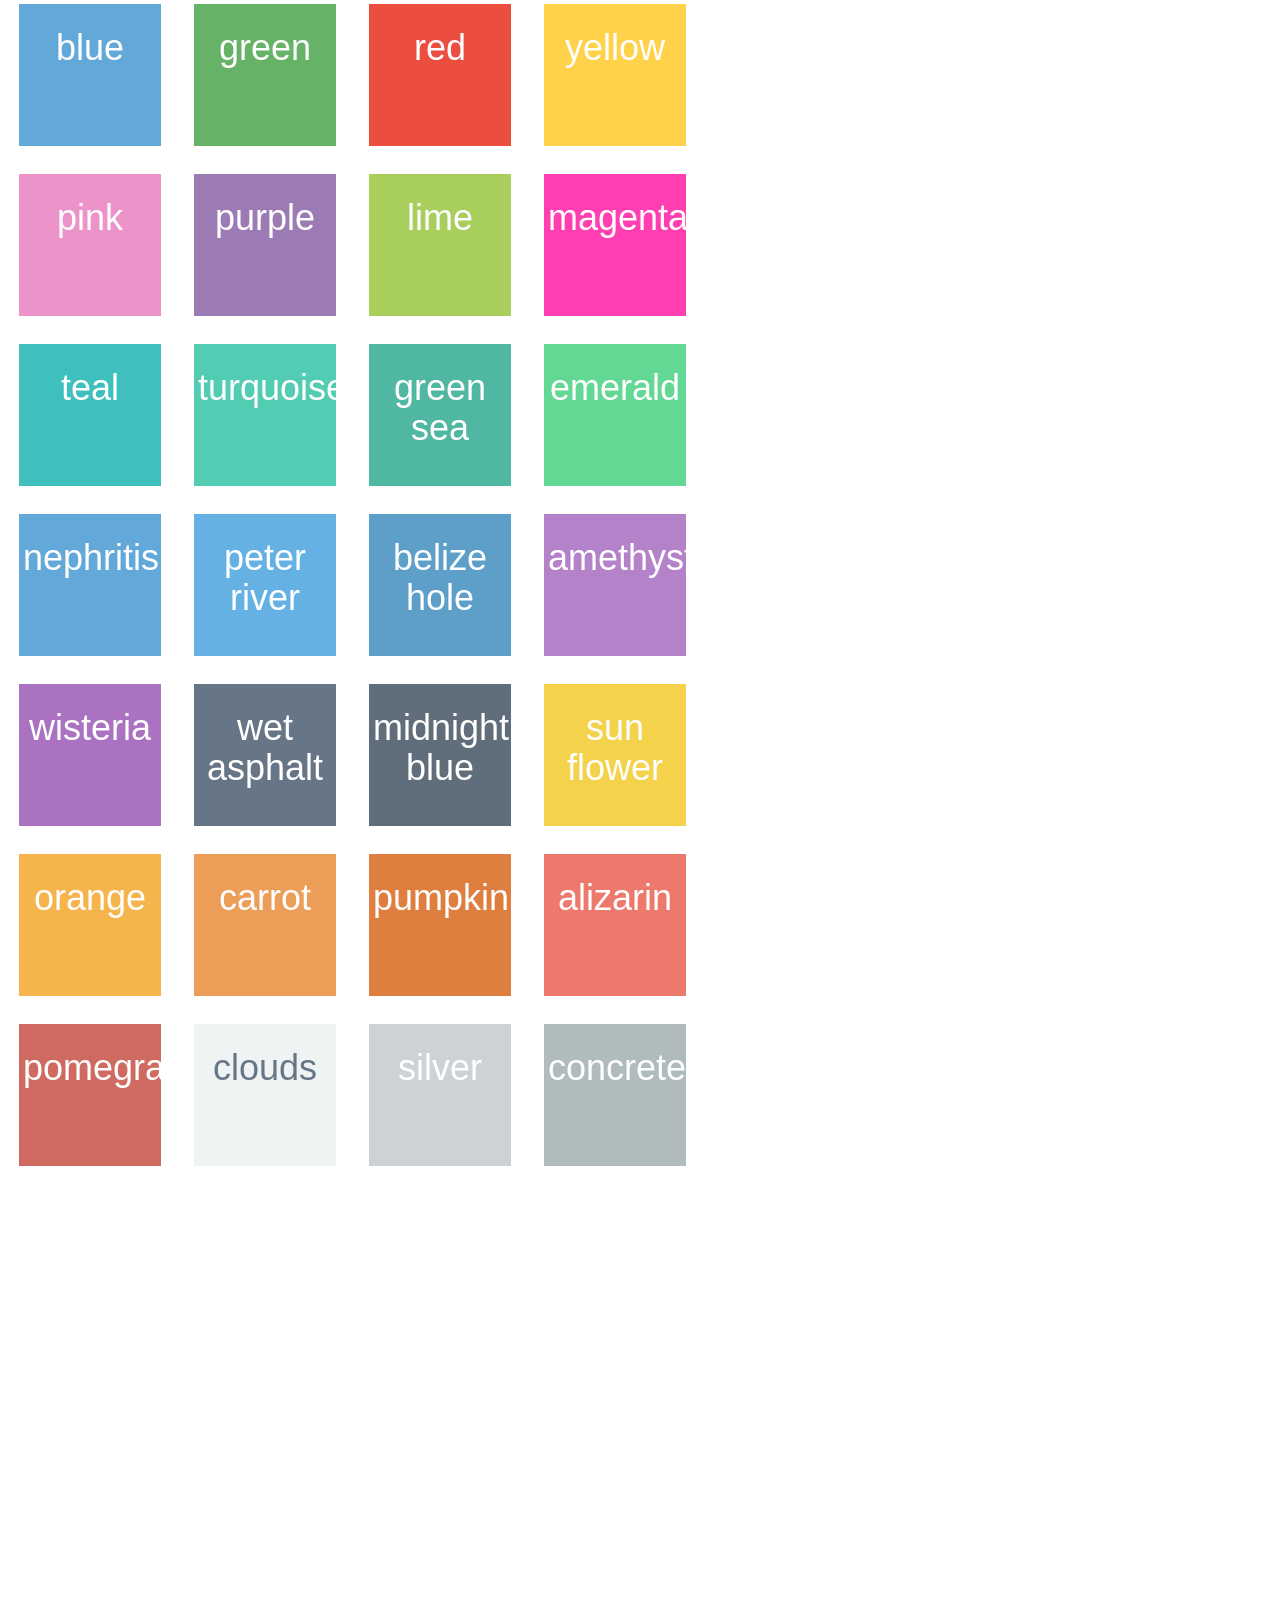
<file: _old/index.html>
<!DOCTYPE html>
<html lang="en">
<head>
    <meta http-equiv="Content-Type" content="text/html; charset=UTF-8">
    <meta charset="utf-8">
    <title>Rupori FB</title>
    <meta name="viewport" content="width=device-width, initial-scale=1.0">
    <meta name="description" content="">
    <meta name="author" content="">
    <!-- Le styles -->
    <link rel="stylesheet" type="text/css" href="dist/css/metro-bootstrap.min.css">
    <link rel="stylesheet" href="styles/font-awesome.min.css">
    <!-- documentation styles -->
    <link rel="stylesheet" type="text/css" href="styles/docs.css">

    <!-- Le HTML5 shim, for IE6-8 support of HTML5 elements -->
    <!--[if lt IE 9]>
      <script src="http://html5shim.googlecode.com/svn/trunk/html5.js"></script>
    <![endif]-->
</head>  
<body data-spy="scroll" data-target=".subnav" data-offset="50" screen_capture_injected="true">
 


  <style>
    
    .tiles {
      max-width: 700px;
      height: 800px;
    }
  </style>

  <div class="tiles">
          <div class="col-sm-3 col-md-3">
        <div class="thumbnail tile tile-medium tile-blue col-md-3">
          <a href="#">
            <h1>blue
            </h1>
          </a>
        </div>
          </div>
      <div class="col-sm-3 col-md-3">
        <div class="thumbnail tile tile-medium tile-green col-md-3">
          <a href="#">
            <h1>green
            </h1>
          </a>
        </div>
          </div>
      <div class="col-sm-3 col-md-3">
        <div class="thumbnail tile tile-medium tile-red col-md-3">
          <a href="#">
              <h1>red
            </h1>
          </a>
        </div>
          </div>
      <div class="col-sm-3 col-md-3">
        <div class="thumbnail tile tile-medium tile-yellow col-md-3">
          <a href="#">
              <h1>yellow
            </h1>
          </a>
        </div>
          </div>
      <div class="col-sm-3 col-md-3">
        <div class="thumbnail tile tile-medium tile-pink col-md-3">
          <a href="#">
              <h1>pink
            </h1>
          </a>
        </div>
          </div>
      <div class="col-sm-3 col-md-3">
        <div class="thumbnail tile tile-medium tile-purple col-md-3">
          <a href="#">
              <h1>purple
            </h1>
          </a>
        </div>
          </div>
      <div class="col-sm-3 col-md-3">
        <div class="thumbnail tile tile-medium tile-lime col-md-3">
          <a href="#">
              <h1>lime
            </h1>
          </a>
        </div>
          </div>
      <div class="col-sm-3 col-md-3">
        <div class="thumbnail tile tile-medium tile-magenta col-md-3">
          <a href="#">
              <h1>magenta
            </h1>
          </a>
        </div>
          </div>
      <div class="col-sm-3 col-md-3">
        <div class="thumbnail tile tile-medium tile-teal col-md-3">
          <a href="#">
              <h1>teal
            </h1>
          </a>
        </div>
          </div>
      <div class="col-sm-3 col-md-3">
        <div class="thumbnail tile tile-medium tile-turquoise col-md-3">
          <a href="#">
              <h1>turquoise
            </h1>
          </a>
        </div>
          </div>
      <div class="col-sm-3 col-md-3">
        <div class="thumbnail tile tile-medium tile-green-sea col-md-3">
          <a href="#">
              <h1>green sea
            </h1>
          </a>
        </div>
          </div>
      <div class="col-sm-3 col-md-3">
        <div class="thumbnail tile tile-medium tile-emerald col-md-3">
          <a href="#">
              <h1>emerald
            </h1>
          </a>
        </div>
          </div>
      <div class="col-sm-3 col-md-3">
        <div class="thumbnail tile tile-medium nephritis col-md-3">
          <a href="#">
              <h1>nephritis
            </h1>
          </a>
        </div>
          </div>
      <div class="col-sm-3 col-md-3">
        <div class="thumbnail tile tile-medium tile-peter-river col-md-3">
          <a href="#">
              <h1>peter river
            </h1>
          </a>
        </div>
          </div>
      <div class="col-sm-3 col-md-3">
        <div class="thumbnail tile tile-medium tile-belize-hole col-md-3">
          <a href="#">
              <h1>belize hole
            </h1>
          </a>
        </div>
          </div>
      <div class="col-sm-3 col-md-3">
        <div class="thumbnail tile tile-medium tile-amethyst col-md-3">
          <a href="#">
              <h1>amethyst
            </h1>
          </a>
        </div>
          </div>
      <div class="col-sm-3 col-md-3">
        <div class="thumbnail tile tile-medium tile-wisteria col-md-3">
          <a href="#">
              <h1>wisteria
            </h1>
          </a>
        </div>
          </div>
      <div class="col-sm-3 col-md-3">
        <div class="thumbnail tile tile-medium tile-wet-asphalt col-md-3">
          <a href="#">
              <h1>wet asphalt
            </h1>
          </a>
        </div>
          </div>
      <div class="col-sm-3 col-md-3">
        <div class="thumbnail tile tile-medium tile-midnight-blue col-md-3">
          <a href="#">
              <h1>midnight blue
            </h1>
          </a>
        </div>
          </div>
          <div class="col-sm-3 col-md-3">
        <div class="thumbnail tile tile-medium tile-sun-flower col-md-3">
          <a href="#">
              <h1>sun flower
            </h1>
          </a>
        </div>
          </div>
          <div class="col-sm-3 col-md-3">
        <div class="thumbnail tile tile-medium tile-orange col-md-3">
          <a href="#">
              <h1>orange
            </h1>
          </a>
        </div>
          </div>
          <div class="col-sm-3 col-md-3">
        <div class="thumbnail tile tile-medium tile-carrot col-md-3">
          <a href="#">
              <h1>carrot
            </h1>
          </a>
        </div>
          </div>
          <div class="col-sm-3 col-md-3">
        <div class="thumbnail tile tile-medium tile-pumpkin col-md-3">
          <a href="#">
              <h1>pumpkin
            </h1>
          </a>
        </div>
          </div>
          <div class="col-sm-3 col-md-3">
        <div class="thumbnail tile tile-medium tile-alizarin col-md-3">
          <a href="#">
              <h1>alizarin
            </h1>
          </a>
        </div>
          </div>
          <div class="col-sm-3 col-md-3">
        <div class="thumbnail tile tile-medium tile-pomegranate col-md-3">
          <a href="#">
              <h1>pomegranate
            </h1>
          </a>
        </div>
          </div>
      <div class="col-sm-3 col-md-3">
        <div class="thumbnail tile tile-medium tile-clouds col-md-3">
          <a href="#">
              <h1>clouds
            </h1>
          </a>
        </div>
          </div>
      <div class="col-sm-3 col-md-3">
        <div class="thumbnail tile tile-medium tile-silver col-md-3">
          <a href="#">
              <h1>silver
            </h1>
          </a>
        </div>
          </div>
      <div class="col-sm-3 col-md-3">
        <div class="thumbnail tile tile-medium tile-concrete col-md-3">
          <a href="#">
              <h1>concrete
            </h1>
          </a>
        </div>
          </div>
  </div>

  <!-- JS -->
  <script type="text/javascript" src="https://ajax.googleapis.com/ajax/libs/jquery/1.11.1/jquery.min.js"></script>
  <script type="text/javascript" src="scripts/vendor/bootstrap.min.js"></script>
  <script type="text/javascript" src="scripts/metro-docs.js"></script>

</body>
</html>
</file>
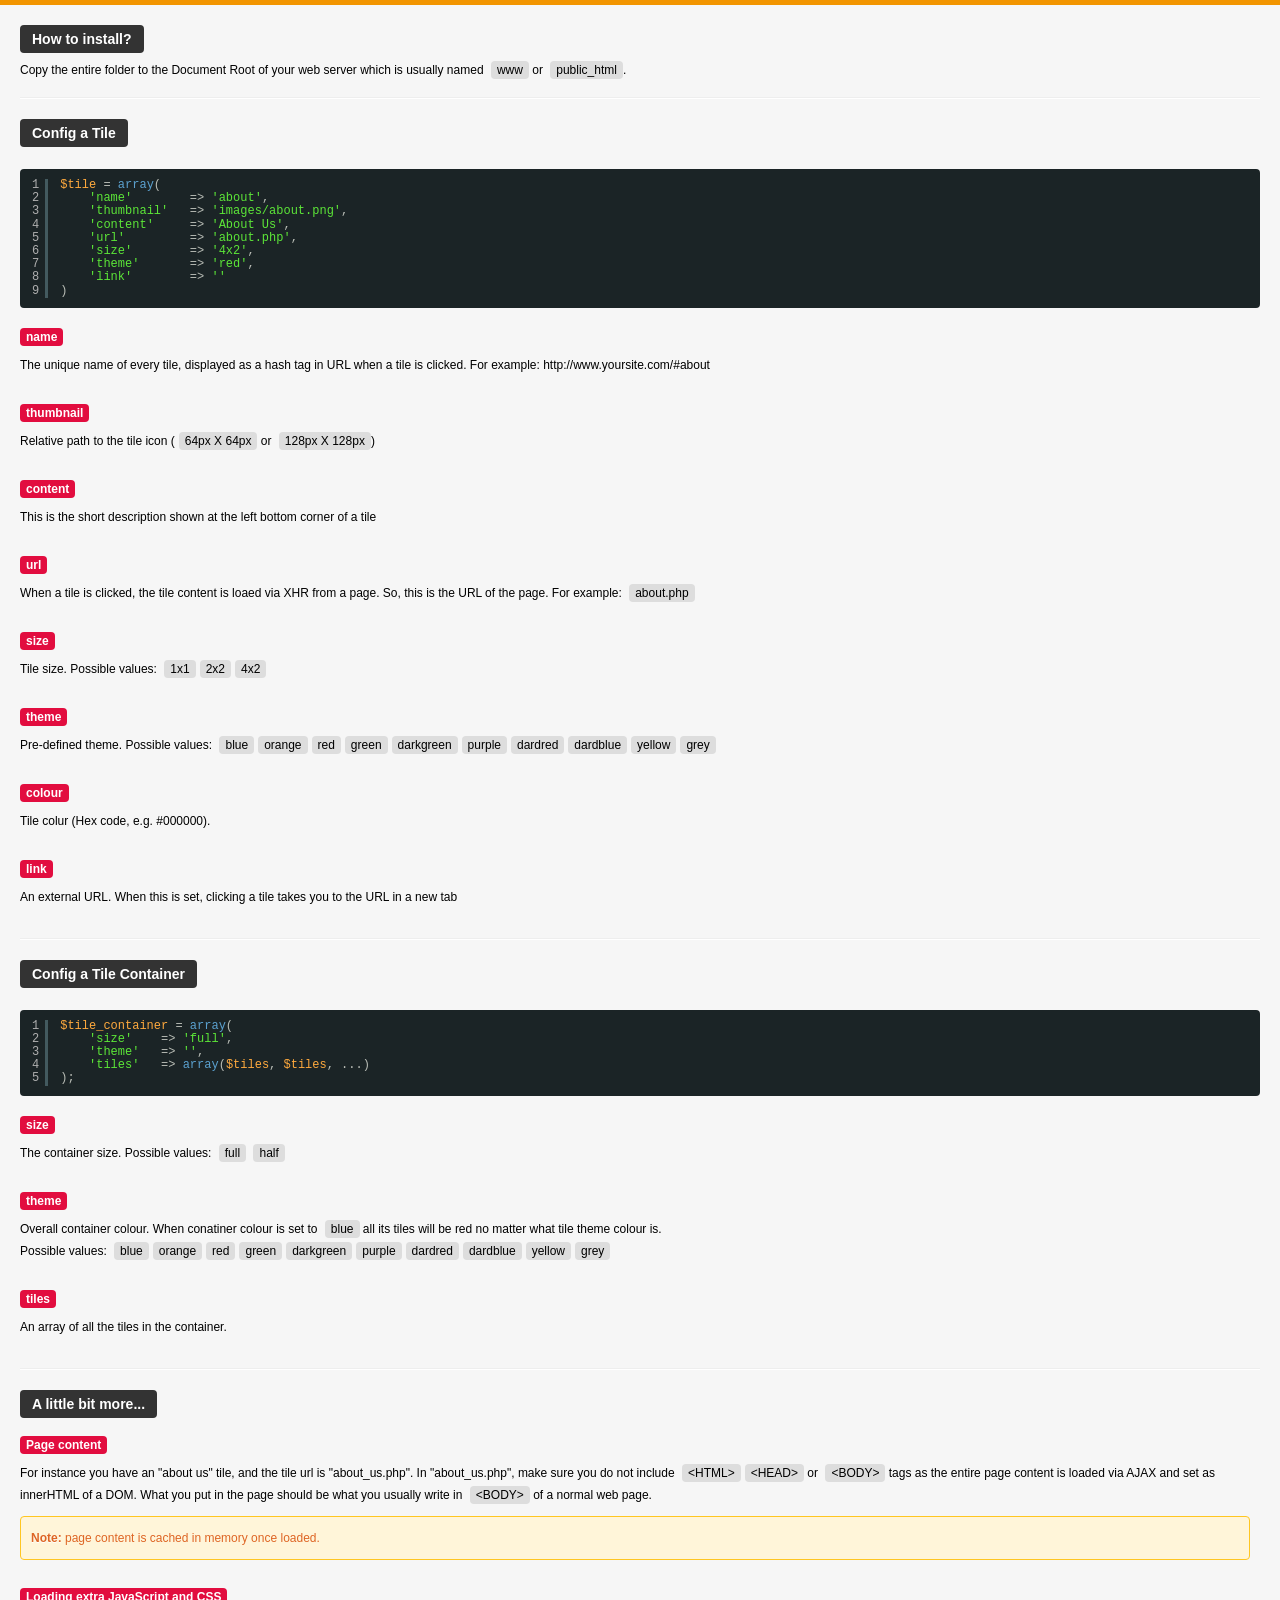
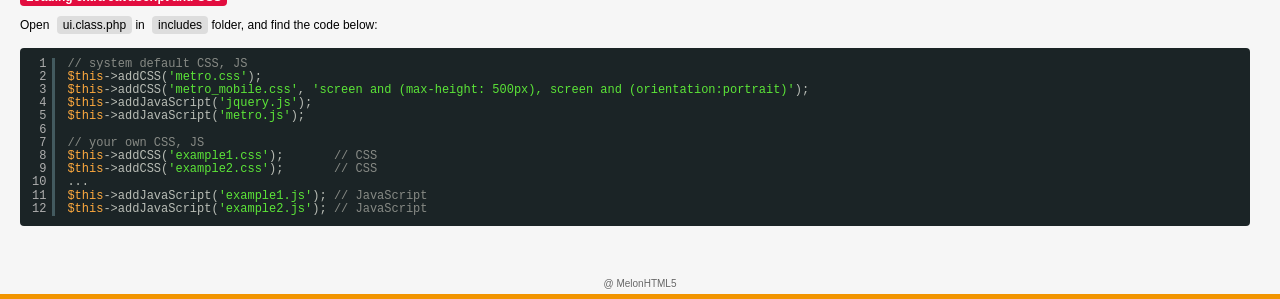
<file: documentation/index.html>
<!DOCTYPE html>
<html>
    <head>
        <title>MelonHTML5 - Metro UI Documentation</title>
        <link type="text/css" rel="stylesheet" href="syntaxhighlighter/styles/shCoreRDark.css"/>
        <link type="text/css" rel="stylesheet" href="style.css"/>
        <script type="text/javascript" src="jquery.js"></script>
        <script type="text/javascript" src="syntaxhighlighter/scripts/shCore.js"></script>
        <script type="text/javascript" src="syntaxhighlighter/scripts/shBrushJScript.js"></script>
        <script type="text/javascript" src="syntaxhighlighter/scripts/shBrushPhp.js"></script>
        <script type="text/javascript">
            $(document).ready(function() {
                SyntaxHighlighter.all();
            });
        </script>
    </head>
    <body>
        <header></header>
        <div id="wrapper">
            <h1>How to install?</h1>
            <p>Copy the entire folder to the Document Root of your web server which is usually named <span class="c">www</span> or <span class="c">public_html</span>.</p>
            <div class="hr"></div>
            <h1>Config a Tile</h1>
            <div>
                <pre class="brush: php; toolbar: false; auto-links: false;">
                $tile = array(
                    'name'        => 'about',
                    'thumbnail'   => 'images/about.png',
                    'content'     => 'About Us',
                    'url'         => 'about.php',
                    'size'        => '4x2',
                    'theme'       => 'red',
                    'link'        => ''
                )
                </pre>
                <ul>
                    <li>
                        <div class="opt_name"><b>name</b></div>
                        <div class="opt_detail">The unique name of every tile, displayed as a hash tag in URL when a tile is clicked. For example: http://www.yoursite.com/#about</div>
                    </li>
                    <li>
                        <div class="opt_name"><b>thumbnail</b></div>
                        <div class="opt_detail">Relative path to the tile icon (<span class="c">64px X 64px</span> or <span class="c">128px X 128px</span>)</div>
                    </li>
                    <li>
                        <div class="opt_name"><b>content</b></div>
                        <div class="opt_detail">This is the short description shown at the left bottom corner of a tile</div>
                    </li>
                    <li>
                        <div class="opt_name"><b>url</b></div>
                        <div class="opt_detail">When a tile is clicked, the tile content is loaed via XHR from a page. So, this is the URL of the page. For example: <span class="c">about.php</span></div>
                    </li>
                    <li>
                        <div class="opt_name"><b>size</b></div>
                        <div class="opt_detail">Tile size. Possible values: <span class="c">1x1</span><span class="c">2x2</span><span class="c">4x2</span></div>
                    </li>
                    <li>
                        <div class="opt_name"><b>theme</b></div>
                        <div class="opt_detail">Pre-defined theme. Possible values: <span class="c">blue</span><span class="c">orange</span><span class="c">red</span><span class="c">green</span><span class="c">darkgreen</span><span class="c">purple</span><span class="c">dardred</span><span class="c">dardblue</span><span class="c">yellow</span><span class="c">grey</span></div>
                    </li>
                    <li>
                        <div class="opt_name"><b>colour</b></div>
                        <div class="opt_detail">Tile colur (Hex code, e.g. #000000).</div>
                    </li>
                    <li>
                        <div class="opt_name"><b>link</b></div>
                        <div class="opt_detail">An external URL. When this is set, clicking a tile takes you to the URL in a new tab</div>
                    </li>
                </ul>
            </div>
            <div class="hr"></div>
            <h1>Config a Tile Container</h1>
            <div>
                <pre class="brush: php; toolbar: false; auto-links: false;">
                $tile_container = array(
                    'size'    => 'full',
                    'theme'   => '',
                    'tiles'   => array($tiles, $tiles, ...)
                );
                </pre>
                <ul>
                    <li>
                        <div class="opt_name"><b>size</b></div>
                        <div class="opt_detail">The container size. Possible values: <span class="c">full</span> <span class="c">half</span></div>
                    </li>
                    <li>
                        <div class="opt_name"><b>theme</b></div>
                        <div class="opt_detail">Overall container colour. When conatiner colour is set to <span class="c">blue</span> all its tiles will be red no matter what tile theme colour is.<br>Possible values: <span class="c">blue</span><span class="c">orange</span><span class="c">red</span><span class="c">green</span><span class="c">darkgreen</span><span class="c">purple</span><span class="c">dardred</span><span class="c">dardblue</span><span class="c">yellow</span><span class="c">grey</span></div>
                    </li>
                    <li>
                        <div class="opt_name"><b>tiles</b></div>
                        <div class="opt_detail">An array of all the tiles in the container.</div>
                    </li>
                </ul>
            </div>
            <div class="hr"></div>
            <h1>A little bit more...</h1>
            <div>
                <ul>
                    <li>
                        <div class="opt_name"><b>Page content</b></div>
                        <div class="opt_detail">For instance you have an "about us" tile, and the tile url is "about_us.php". In "about_us.php", make sure you do not include <span class="c">&lt;HTML&gt;</span><span class="c">&lt;HEAD&gt;</span> or <span class="c">&lt;BODY&gt;</span> tags as the entire page content is loaded via AJAX and set as innerHTML of a DOM. What you put in the page should be what you usually write in <span class="c">&lt;BODY&gt;</span> of a normal web page.
                            <div class="note"><b>Note:</b> page content is cached in memory once loaded.</div>
                        </div>
                    </li>
                    <li>
                        <div class="opt_name"><b>Loading extra JavaScript and CSS</b></div>
                        <div class="opt_detail">
                            Open <span class="c">ui.class.php</span> in <span class="c">includes</span> folder, and find the code below:
                        </div>
                        <pre class="brush: php; toolbar: false; auto-links: false;">
                        // system default CSS, JS
                        $this->addCSS('metro.css');
                        $this->addCSS('metro_mobile.css', 'screen and (max-height: 500px), screen and (orientation:portrait)');
                        $this->addJavaScript('jquery.js');
                        $this->addJavaScript('metro.js');

                        // your own CSS, JS
                        $this->addCSS('example1.css');       // CSS
                        $this->addCSS('example2.css');       // CSS
                        ...
                        $this->addJavaScript('example1.js'); // JavaScript
                        $this->addJavaScript('example2.js'); // JavaScript
                        </pre>
                    </li>
                </ul>
            </div>
        </div>
        <footer>
            <a href="http://www.melonhtml5.com" target="_blank">@ MelonHTML5</a>
        </footer>
    </body>
</html>
</file>
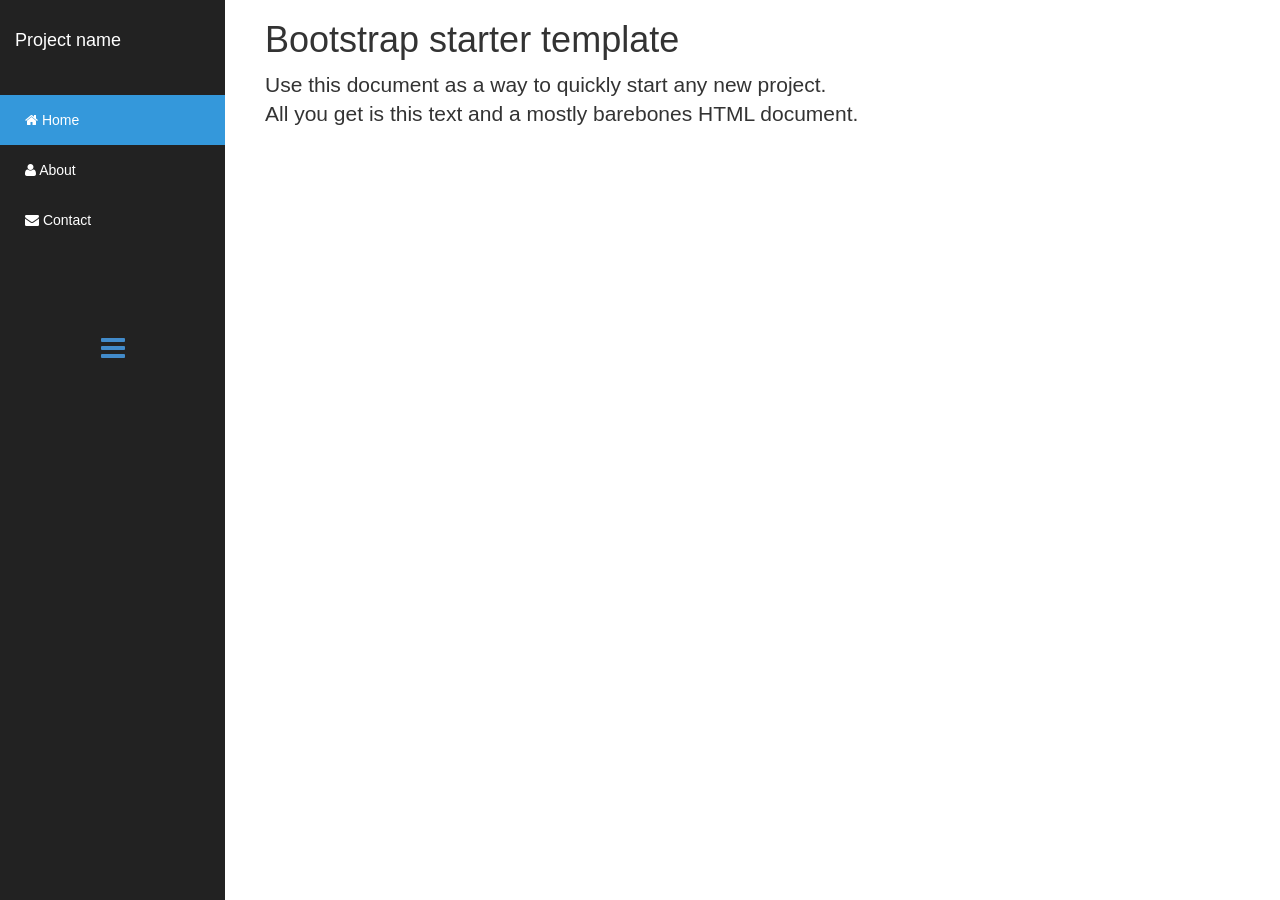
<file: _old/side.html>
<!DOCTYPE html>
<html lang="en">
  <head>
    <meta http-equiv="Content-Type" content="text/html; charset=UTF-8">
    <meta charset="utf-8">
    <title>metro-bootstrap: Twitter Bootstrap with Metro style</title>
    <meta name="viewport" content="width=device-width, initial-scale=1.0">
    <meta name="description" content="">
    <meta name="author" content="">
    <!-- Le styles -->
    <link rel="stylesheet" type="text/css" href="dist/css/metro-bootstrap.min.css">
    <link rel="stylesheet" href="styles/font-awesome.min.css">

	<style>
	
	#wrapper {
		padding-left: 250px;
	}
	
	#wrapper-container {
		width: 100%;
	}
	
	#wrapper-container .container {
		margin-left: inherit;
	}
	
	#wrapper.wrapper-full {
		padding-left: 110px;
	}
	
	
	
	</style>
  </head>  
  <body >
  
   
  <div id="wrapper">
  
  <div class="navbar navbar-side navbar-inverse navbar-fixed-top" role="navigation">
      
        <div class="navbar-header">
          <button type="button" class="navbar-toggle" data-toggle="collapse" data-target=".navbar-collapse">
            <span class="sr-only">Toggle navigation</span>
            <span class="icon-bar"></span>
            <span class="icon-bar"></span>
            <span class="icon-bar"></span>
          </button>
          <a class="navbar-brand" href="#">Project name</a>
        </div>
        <div class="collapse navbar-collapse">
          <ul class="nav navbar-nav">
            <li class="active"><a href="#"><i class="fa fa-1x fa-home"></i> <span>Home</span></a></li>
            <li><a href="#about"><i class="fa fa-1x fa-user"></i> <span>About</span></a></li>
            <li><a href="#contact"><i class="fa fa-1x fa-envelope"></i> <span>Contact</span></a></a></li>
          </ul>
        </div>
		<div class="navbar-side-options">
			<a href="#" id="collapse-sidebar"><i class="fa fa-2x fa-bars"></i></a>
		</div>
	
		
    </div>
	<div id="wrapper-container">
    <div class="container">

      <div class="starter-template">
        <h1>Bootstrap starter template</h1>
        <p class="lead">Use this document as a way to quickly start any new project.<br> All you get is this text and a mostly barebones HTML document.</p>
      </div>

    </div><!-- /.container -->
	</div>
	</div>
    <!-- Le javascript
    ================================================== -->
    <!-- Placed at the end of the document so the pages load faster -->
<script type="text/javascript" src="https://ajax.googleapis.com/ajax/libs/jquery/1.11.1/jquery.min.js"></script>
  <script type="text/javascript" src="scripts/vendor/bootstrap.min.js"></script>
  <script type="text/javascript" src="scripts/metro-docs.js"></script>
<script type="text/javascript">

  var _gaq = _gaq || [];
  _gaq.push(['_setAccount', 'UA-36060270-1']);
  _gaq.push(['_trackPageview']);

  (function() {
    var ga = document.createElement('script'); ga.type = 'text/javascript'; ga.async = true;
    ga.src = ('https:' == document.location.protocol ? 'https://ssl' : 'http://www') + '.google-analytics.com/ga.js';
    var s = document.getElementsByTagName('script')[0]; s.parentNode.insertBefore(ga, s);
  })();
  
  
  $('#collapse-sidebar').click(function()
  {
	
	$('.navbar-side').toggleClass('navbar-side-closed');
	$('#wrapper').toggleClass('wrapper-full');
	
	
  });

</script>

  </body>
</html>
</file>
<file: _old/styles/docs.css>
/*!
 *  Documentation Styles
 *  specific styles for the documentation pages
 */

body {
  min-height: 2000px;
}
.navbar-static-top {
  margin-bottom: 19px;
}
.navbar
{
	min-height:124px;
}

.bsnavbar
{
  margin-bottom: 19px;
	min-height:124px;
}

/*
 * Side navigation
 *
 * Scrollspy and affixed enhanced navigation to highlight sections and secondary
 * sections of docs content.
 */

/* By default it's not affixed in mobile views, so undo that */
.bs-sidebar.affix {
  position: static;
}

/* First level of nav */
.bs-sidenav {
  margin-top: 30px;
  margin-bottom: 30px;
  padding-top:    10px;
  padding-bottom: 10px;
  text-shadow: 0 1px 0 #fff;
  background-color: #f5f5f5;
}

/* All levels of nav */
.bs-sidebar .nav > li > a {
  display: block;
  color: #716b7a;
  padding: 5px 20px;
}
.bs-sidebar .nav > li > a:hover,
.bs-sidebar .nav > li > a:focus {
  text-decoration: none;
  background-color: #eee;
  
}
.bs-sidebar .nav > .active > a,
.bs-sidebar .nav > .active:hover > a,
.bs-sidebar .nav > .active:focus > a {
  font-weight: bold;
  color: #2e8bcc;
  background-color: transparent;
  border-right: 1px solid #2e8bcc;
}


.bs-sidebar .nav .nav > li > a {
  padding-top:    3px;
  padding-bottom: 3px;
  padding-left: 30px;
  font-size: 90%;
}

/* Show and affix the side nav when space allows it */
@media (min-width: 992px) {
  .bs-sidebar .nav > .active > ul {
    display: block;
  }
  /* Widen the fixed sidebar */
  .bs-sidebar.affix,
  .bs-sidebar.affix-bottom {
    width: 213px;
  }
  .bs-sidebar.affix {
    position: fixed; /* Undo the static from mobile first approach */
    
  }
  .bs-sidebar.affix-bottom {
    position: absolute; /* Undo the static from mobile first approach */
  }
  .bs-sidebar.affix-bottom .bs-sidenav,
  .bs-sidebar.affix .bs-sidenav {
    margin-top: 0;
    margin-bottom: 0;
  }
}
@media (min-width: 1200px) {
  /* Widen the fixed sidebar again */
  .bs-sidebar.affix-bottom,
  .bs-sidebar.affix {
    width: 263px;
  }
}

/*
 * Footer
 *
 * Separated section of content at the bottom of all pages, save the homepage.
 */

.bs-footer {
  padding-top: 40px;
  padding-bottom: 30px;
  margin-top: 100px;
  color: #777;
  text-align: center;
  border-top: 1px solid #e5e5e5;
}
.footer-links {
  margin: 10px 0;
  padding-left: 0;
}
.footer-links li {
  display: inline;
  padding: 0 2px;
}
.footer-links li:first-child {
  padding-left: 0;
}

@media (min-width: 768px) {
  .bs-footer {
    text-align: left;
  }
  .bs-footer p {
    margin-bottom: 0;
  }
}

/*
 * Banner Ads
 *
 * Styles for displaying the banner ads
 */
.bannerad {
  display:block; 
  background: #2777ad; 
  border: 0; 
  box-shadow: inset 0 3px 5px rgba(0,0,0,.075);
  font-size: 13px; 
  height: 115px; 
  line-height: 16px;
  margin-top: 4px; 
  overflow: hidden; 
  text-align: left;
  width: 300px;
}
.bannerad-img {
  border: none; 
  display: inline; 
  float: left; 
  height: 100px; 
  margin: 9px; 
  margin: 7px 9px 9px 9px;
  width: 130px;
}
.bannerad-text {
  display: block; 
  float: none; 
  margin-left: 145px;
  padding-top: 11px;
  width: 142px; 
}
.bannerad-text a {
  color: #fff;
  font-weight: bold; 
  text-decoration: none;
}
.bannerad-text a small {
  font-weight: normal; 
}
.bannerad-tag {
  color: #cdbfe3;
  display: block; 
  float: none; 
  margin-left: 145px;
  margin-top: 9px; 
  text-align: left; 
  width: 142px; 
  color: #999999;
}
.bannerad-tag a {
  color: #fff;
  text-decoration: none;
}
@media screen and (min-width: 768px) {
  .bannerad {
    border-radius: 4px;
    box-shadow: inset 0 3px 5px rgba(0,0,0,.075), 0 1px 0 rgba(255,255,255,.1);
  }
}
@media screen and (min-width: 992px) {
  .bannerad {
  }
}
</file>
<file: documentation/syntaxhighlighter/styles/shCoreRDark.css>
/**
 * SyntaxHighlighter
 * http://alexgorbatchev.com/SyntaxHighlighter
 *
 * SyntaxHighlighter is donationware. If you are using it, please donate.
 * http://alexgorbatchev.com/SyntaxHighlighter/donate.html
 *
 * @version
 * 3.0.83 (July 02 2010)
 *
 * @copyright
 * Copyright (C) 2004-2010 Alex Gorbatchev.
 *
 * @license
 * Dual licensed under the MIT and GPL licenses.
 */
.syntaxhighlighter a,
.syntaxhighlighter div,
.syntaxhighlighter code,
.syntaxhighlighter table,
.syntaxhighlighter table td,
.syntaxhighlighter table tr,
.syntaxhighlighter table tbody,
.syntaxhighlighter table thead,
.syntaxhighlighter table caption,
.syntaxhighlighter textarea {
  -moz-border-radius: 0 0 0 0 !important;
  -webkit-border-radius: 0 0 0 0 !important;
  background: none !important;
  border: 0 !important;
  bottom: auto !important;
  float: none !important;
  height: auto !important;
  left: auto !important;
  line-height: 1.1em !important;
  margin: 0 !important;
  outline: 0 !important;
  overflow: visible !important;
  padding: 0 !important;
  position: static !important;
  right: auto !important;
  text-align: left !important;
  top: auto !important;
  vertical-align: baseline !important;
  width: auto !important;
  box-sizing: content-box !important;
  font-family: "Consolas", "Bitstream Vera Sans Mono", "Courier New", Courier, monospace !important;
  font-weight: normal !important;
  font-style: normal !important;
  min-height: inherit !important;
  min-height: auto !important;
}

.syntaxhighlighter {
  width: 100% !important;
  margin: 1em 0 1em 0 !important;
  position: relative !important;
  overflow: auto !important;
}
.syntaxhighlighter.source {
  overflow: hidden !important;
}
.syntaxhighlighter .bold {
  font-weight: bold !important;
}
.syntaxhighlighter .italic {
  font-style: italic !important;
}
.syntaxhighlighter .line {
  white-space: pre !important;
}
.syntaxhighlighter table {
  width: 100% !important;
}
.syntaxhighlighter table caption {
  text-align: left !important;
  padding: .5em 0 0.5em 1em !important;
}
.syntaxhighlighter table td.code {
  width: 100% !important;
}
.syntaxhighlighter table td.code .container {
  position: relative !important;
}
.syntaxhighlighter table td.code .container textarea {
  box-sizing: border-box !important;
  position: absolute !important;
  left: 0 !important;
  top: 0 !important;
  width: 100% !important;
  height: 100% !important;
  border: none !important;
  background: white !important;
  padding-left: 1em !important;
  overflow: hidden !important;
  white-space: pre !important;
}
.syntaxhighlighter table td.gutter .line {
  text-align: right !important;
  padding: 0 0.5em 0 1em !important;
}
.syntaxhighlighter table td.code .line {
  padding: 0 1em !important;
}
.syntaxhighlighter.nogutter td.code .container textarea, .syntaxhighlighter.nogutter td.code .line {
  padding-left: 0em !important;
}
.syntaxhighlighter.show {
  display: block !important;
}
.syntaxhighlighter.collapsed table {
  display: none !important;
}
.syntaxhighlighter.collapsed .toolbar {
  padding: 0.1em 0.8em 0em 0.8em !important;
  position: static !important;
  width: auto !important;
  height: auto !important;
}
.syntaxhighlighter.collapsed .toolbar span {
  display: inline !important;
  margin-right: 1em !important;
}
.syntaxhighlighter.collapsed .toolbar span a {
  padding: 0 !important;
  display: none !important;
}
.syntaxhighlighter.collapsed .toolbar span a.expandSource {
  display: inline !important;
}
.syntaxhighlighter .toolbar {
  position: absolute !important;
  right: 1px !important;
  top: 1px !important;
  width: 11px !important;
  height: 11px !important;
  font-size: 10px !important;
  z-index: 10 !important;
}
.syntaxhighlighter .toolbar span.title {
  display: inline !important;
}
.syntaxhighlighter .toolbar a {
  display: block !important;
  text-align: center !important;
  text-decoration: none !important;
  padding-top: 1px !important;
}
.syntaxhighlighter .toolbar a.expandSource {
  display: none !important;
}
.syntaxhighlighter.ie {
  font-size: .9em !important;
  padding: 1px 0 1px 0 !important;
}
.syntaxhighlighter.ie .toolbar {
  line-height: 8px !important;
}
.syntaxhighlighter.ie .toolbar a {
  padding-top: 0px !important;
}
.syntaxhighlighter.printing .line.alt1 .content,
.syntaxhighlighter.printing .line.alt2 .content,
.syntaxhighlighter.printing .line.highlighted .number,
.syntaxhighlighter.printing .line.highlighted.alt1 .content,
.syntaxhighlighter.printing .line.highlighted.alt2 .content {
  background: none !important;
}
.syntaxhighlighter.printing .line .number {
  color: #bbbbbb !important;
}
.syntaxhighlighter.printing .line .content {
  color: black !important;
}
.syntaxhighlighter.printing .toolbar {
  display: none !important;
}
.syntaxhighlighter.printing a {
  text-decoration: none !important;
}
.syntaxhighlighter.printing .plain, .syntaxhighlighter.printing .plain a {
  color: black !important;
}
.syntaxhighlighter.printing .comments, .syntaxhighlighter.printing .comments a {
  color: #008200 !important;
}
.syntaxhighlighter.printing .string, .syntaxhighlighter.printing .string a {
  color: blue !important;
}
.syntaxhighlighter.printing .keyword {
  color: #006699 !important;
  font-weight: bold !important;
}
.syntaxhighlighter.printing .preprocessor {
  color: gray !important;
}
.syntaxhighlighter.printing .variable {
  color: #aa7700 !important;
}
.syntaxhighlighter.printing .value {
  color: #009900 !important;
}
.syntaxhighlighter.printing .functions {
  color: #ff1493 !important;
}
.syntaxhighlighter.printing .constants {
  color: #0066cc !important;
}
.syntaxhighlighter.printing .script {
  font-weight: bold !important;
}
.syntaxhighlighter.printing .color1, .syntaxhighlighter.printing .color1 a {
  color: gray !important;
}
.syntaxhighlighter.printing .color2, .syntaxhighlighter.printing .color2 a {
  color: #ff1493 !important;
}
.syntaxhighlighter.printing .color3, .syntaxhighlighter.printing .color3 a {
  color: red !important;
}
.syntaxhighlighter.printing .break, .syntaxhighlighter.printing .break a {
  color: black !important;
}

.syntaxhighlighter {
  background-color: #1b2426 !important;
}
.syntaxhighlighter .line.alt1 {
  background-color: #1b2426 !important;
}
.syntaxhighlighter .line.alt2 {
  background-color: #1b2426 !important;
}
.syntaxhighlighter .line.highlighted.alt1, .syntaxhighlighter .line.highlighted.alt2 {
  background-color: #323e41 !important;
}
.syntaxhighlighter .line.highlighted.number {
  color: #b9bdb6 !important;
}
.syntaxhighlighter table caption {
  color: #b9bdb6 !important;
}
.syntaxhighlighter .gutter {
  color: #afafaf !important;
}
.syntaxhighlighter .gutter .line {
  border-right: 3px solid #435a5f !important;
}
.syntaxhighlighter .gutter .line.highlighted {
  background-color: #435a5f !important;
  color: #1b2426 !important;
}
.syntaxhighlighter.printing .line .content {
  border: none !important;
}
.syntaxhighlighter.collapsed {
  overflow: visible !important;
}
.syntaxhighlighter.collapsed .toolbar {
  color: #5ba1cf !important;
  background: black !important;
  border: 1px solid #435a5f !important;
}
.syntaxhighlighter.collapsed .toolbar a {
  color: #5ba1cf !important;
}
.syntaxhighlighter.collapsed .toolbar a:hover {
  color: #5ce638 !important;
}
.syntaxhighlighter .toolbar {
  color: white !important;
  background: #435a5f !important;
  border: none !important;
}
.syntaxhighlighter .toolbar a {
  color: white !important;
}
.syntaxhighlighter .toolbar a:hover {
  color: #e0e8ff !important;
}
.syntaxhighlighter .plain, .syntaxhighlighter .plain a {
  color: #b9bdb6 !important;
}
.syntaxhighlighter .comments, .syntaxhighlighter .comments a {
  color: #878a85 !important;
}
.syntaxhighlighter .string, .syntaxhighlighter .string a {
  color: #5ce638 !important;
}
.syntaxhighlighter .keyword {
  color: #5ba1cf !important;
}
.syntaxhighlighter .preprocessor {
  color: #435a5f !important;
}
.syntaxhighlighter .variable {
  color: #ffaa3e !important;
}
.syntaxhighlighter .value {
  color: #009900 !important;
}
.syntaxhighlighter .functions {
  color: #ffaa3e !important;
}
.syntaxhighlighter .constants {
  color: #e0e8ff !important;
}
.syntaxhighlighter .script {
  font-weight: bold !important;
  color: #5ba1cf !important;
  background-color: none !important;
}
.syntaxhighlighter .color1, .syntaxhighlighter .color1 a {
  color: #e0e8ff !important;
}
.syntaxhighlighter .color2, .syntaxhighlighter .color2 a {
  color: white !important;
}
.syntaxhighlighter .color3, .syntaxhighlighter .color3 a {
  color: #ffaa3e !important;
}
</file>
<file: documentation/style.css>
body {
    font-family: Arial;
    font-size: 12px;
    background-color: #F6F6F6;
    margin: 0px;
}
header {
    height: 5px;
    background-color: #F29500;
}
footer {
    text-align: center;
    font-size: 10px;
    border-bottom: 5px solid #F29500;
    padding-bottom: 5px;
}
footer a {
    color: #666666;
    text-shadow: 0px 1px 1px #FFFFFF;
    text-decoration: none;
}
footer a:hover {
    text-decoration: none;
}
#wrapper {
    padding: 20px;
    border-radius: 5px;
}
h1 {
    font-size: 14px;
    background-color: #333333;
    color: #FFFFFF;
    margin-top: 0px;
    margin-bottom: 10px;
    padding: 6px 12px;
    border-radius: 4px;
    display: inline-block;
}
table {
    font-size: 12px;
}
p {
    margin: 0px;
    font-size: 12px;
}
b {
    text-shadow: 0px 1px 0px #FFFFFF;
}
.opt_name {
    margin-bottom: 10px;
    text-shadow: 0px 1px 0px #FFFFFF;
}
.opt_name b {
    background-color: #E20D3F;
    color: #FFFFFF;
    padding: 2px 6px;
    border-radius: 4px;
    text-shadow: none;
}
.opt_detail {
    line-height: 22px;
}
span.c {
    background-color: #DDDDDD;
    padding: 2px 6px;
    margin-left: 4px;
    text-shadow: none;
    border-radius: 4px;
}
span.t {
    background-color: #DDDDDD;
    padding: 2px 6px;
    border-radius: 4px;
    text-shadow: none;
    margin-left: 4px;
    font-style: italic;
    text-transform: lowercase;
}
div.note {
    border: 1px solid #FFC621;
    background-color: #FFF5D9;
    color: #DE6524;
    padding: 10px;
    margin: 10px 0px 0px 0px;
    border-radius: 4px;
}
.hr {
    margin: 20px 0px;
    border-top: 1px solid #EEEEEE;
    border-bottom: 1px solid #FFFFFF;
}
ul {
    list-style: none;
    padding: 0px;
    margin: 0px;
    font-size: 12px;
}
li {
    padding: 0px;
    margin: 0px;
    padding: 10px 10px 10px 0px;
    margin-bottom: 10px;
}
.syntaxhighlighter {
    padding: 10px 0px;
    border-radius: 4px;
}
</file>
